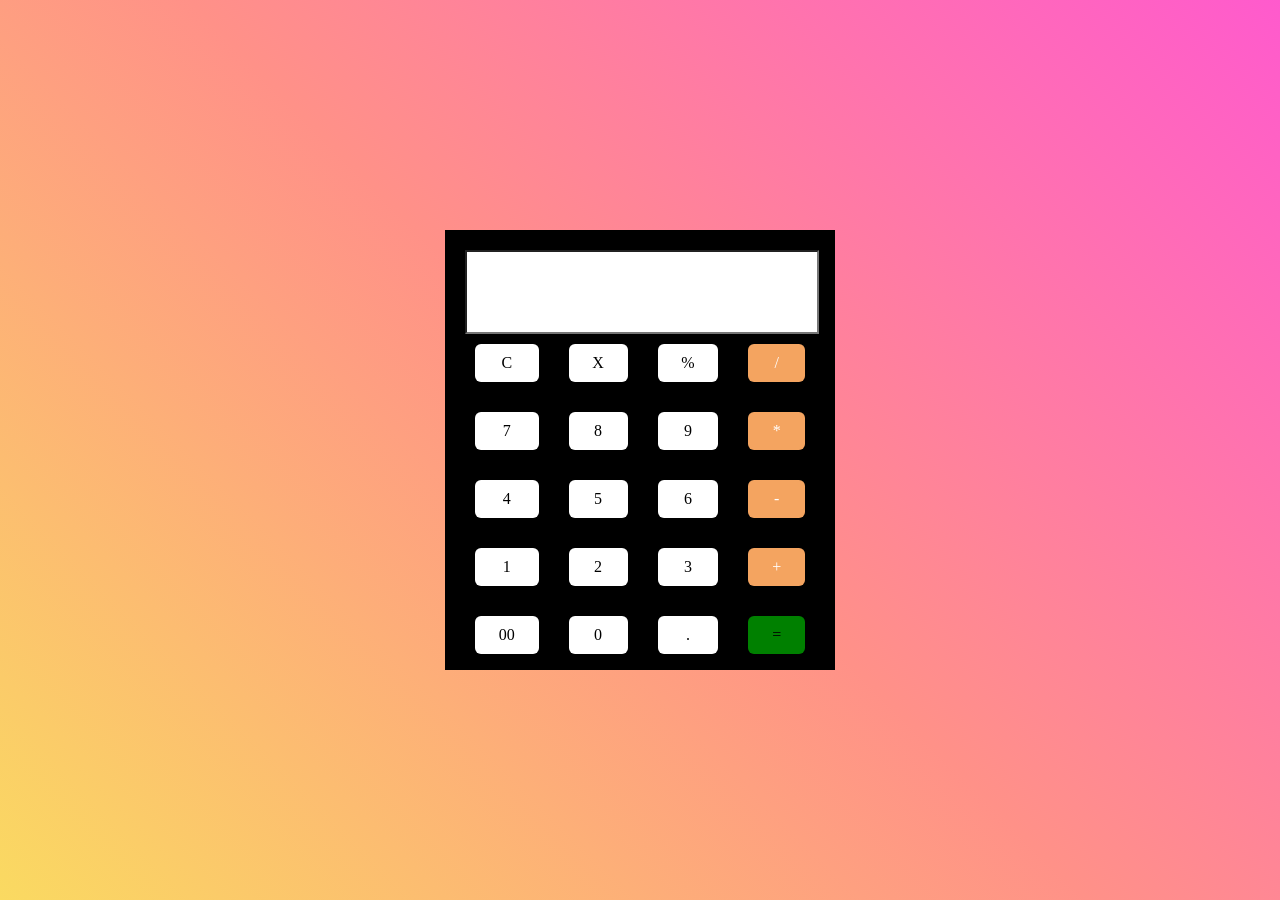
<file: index.html>
<!DOCTYPE html>
<html lang="en">

<head>
    <meta charset="UTF-8">
    <meta name="viewport" content="width=device-width, initial-scale=1.0">
    <title>Calculator</title>
<link rel="stylesheet" href="style.css">
</head>

<body>
    <div class="main">
        <!-- <div class="space"> -->
        <input type="text" class="space" id="inputbox" readonly>
        <div class="parent">
            <div class="child1" onclick="cs()">C</div>
            <div class="child2" onclick="show('X')">X</div>
            <div class="child3" onclick="addOperator('%')">%</div>
            <div class="child4" onclick="addOperator('/')">/</div>
            <div class="child5" onclick="show('7')">7</div>
            <div class="child6" onclick="show('8')">8</div>
            <div class="child7" onclick="show('9')">9</div>
            <div class="child4" onclick="addOperator('*')">*</div>
            <div class="child9" onclick="show('4')">4</div>
            <div class="child10" onclick="show('5')">5</div>
            <div class="child11" onclick="show('6')">6</div>
            <div class="child4" onclick="addOperator('-')">-</div>
            <div class="child13" onclick="show('1')">1</div>
            <div class="child14" onclick="show('2')">2</div>
            <div class="child15" onclick="show('3')">3</div>
            <div class="child4" onclick="addOperator('+')">+</div>
            <div class="child17" onclick="show('00')">00</div>
            <div class="child18" onclick="show('0')">0</div>
            <div class="child19" onclick="show('.')">.</div>
            <div class="child20" onclick="calculate('=')">=</div>
        </div>
    </div>
    <script src="./script.js"></script>
</body>
</html>
</file>
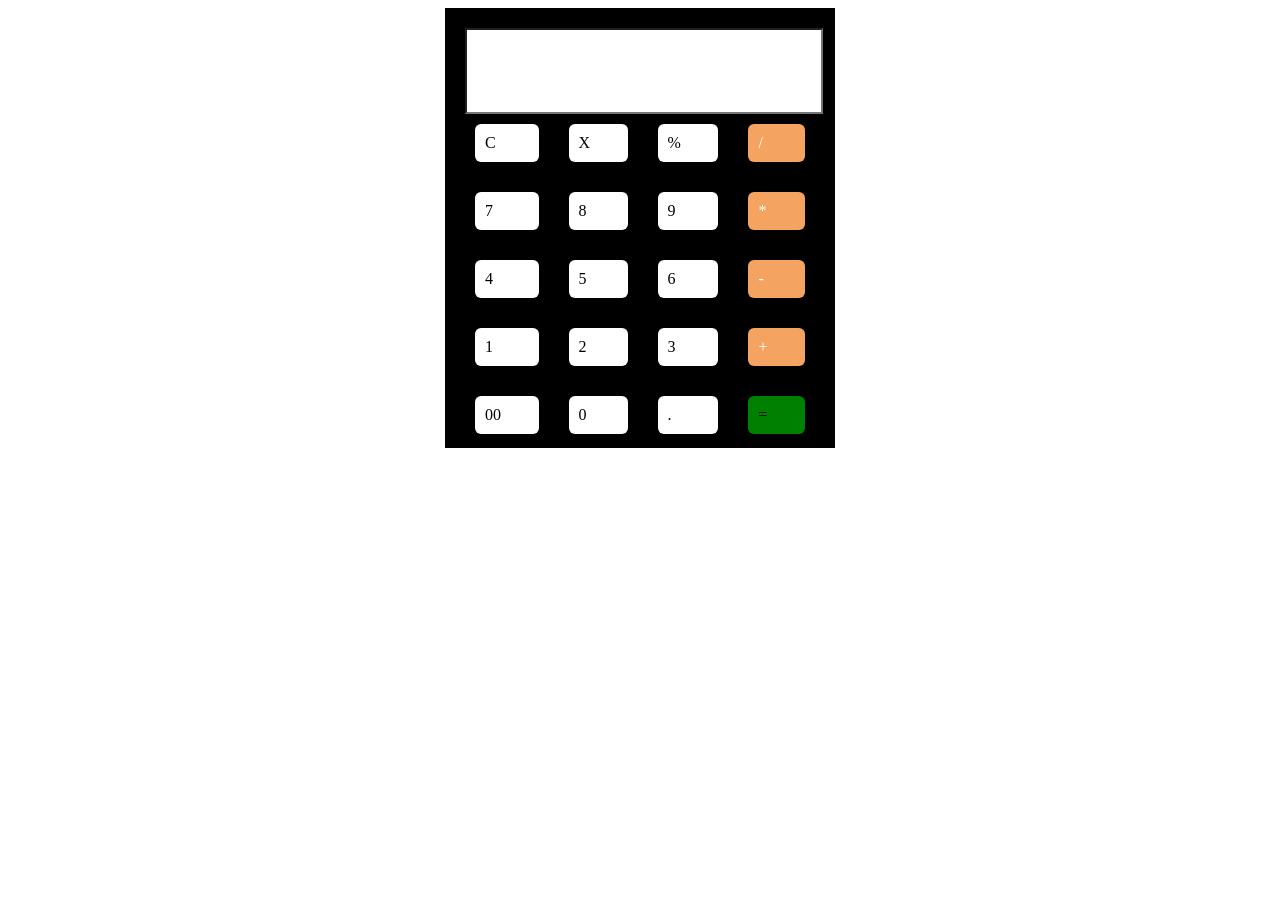
<file: 1.Calculator.html>
<!DOCTYPE html>
<html lang="en">

<head>
    <meta charset="UTF-8">
    <meta name="viewport" content="width=device-width, initial-scale=1.0">
    <title>Calculator</title>
</head>
<style>
    .main {
        background-color: black;
        width: 350px;
        margin: auto;
        height: 400px;
        padding: 20px;
    }

    .space {
        width: 350px;
        height: 80px;
        background-color: white;
    }

    .parent {
        color: white;
        display: grid;
        gap: 10px;
        grid-template-columns: auto auto auto auto;
    }

    .parent div {
        margin: 10px;
        color: black;
        background-color: white;
        border-radius: 6px;
        padding: 10px;
    }

    .parent .child4 {
        background-color: sandybrown;
        color: white;
    }

    .parent .child20 {
        background-color: green;
    }
</style>

<body>
    <div class="main">
        <!-- <div class="space"> -->
        <input type="text" class="space" id="inputbox" readonly>
        <div class="parent">
            <div class="child1" onclick="cs()">C</div>
            <div class="child2" onclick="show('X')">X</div>
            <div class="child3" onclick="addOperator('%')">%</div>
            <div class="child4" onclick="addOperator('/')">/</div>
            <div class="child5" onclick="show('7')">7</div>
            <div class="child6" onclick="show('8')">8</div>
            <div class="child7" onclick="show('9')">9</div>
            <div class="child4" onclick="addOperator('*')">*</div>
            <div class="child9" onclick="show('4')">4</div>
            <div class="child10" onclick="show('5')">5</div>
            <div class="child11" onclick="show('6')">6</div>
            <div class="child4" onclick="addOperator('-')">-</div>
            <div class="child13" onclick="show('1')">1</div>
            <div class="child14" onclick="show('2')">2</div>
            <div class="child15" onclick="show('3')">3</div>
            <div class="child4" onclick="addOperator('+')">+</div>
            <div class="child17" onclick="show('00')">00</div>
            <div class="child18" onclick="show('0')">0</div>
            <div class="child19" onclick="show('.')">.</div>
            <div class="child20" onclick="calculate('=')">=</div>
        </div>
    </div>
    <script src="./script.js"></script>
</body>
</html>
</file>
<file: style.css>
*{
padding:0;
margin: 0;
    }
    body{
     background: linear-gradient(45deg, #fada61 0.000%, #ff9188 50.000%, #ff5acd );
    width: 100%;
    height: 100vh;
    display: flex;
    align-items: center;
    justify-content: center;
    }
    .main {
        background-color: black;
        width: 350px;
        margin: auto;
        height: 400px;
        padding: 20px;
    }

    .space {
        font-size:x-large;
        width: 350px;
        text-align:right;
        height: 80px;
        background-color: white;
    }

    .parent {
        color: white;
        display: grid;
        gap: 10px;
        grid-template-columns: auto auto auto auto;
    }

    .parent div {
        margin: 10px;
        color: black;
        background-color: white;
        border-radius: 6px;
        text-align: center;
        padding: 10px;
    }

    .parent .child4 {
        background-color: sandybrown;
        color: white;
    }

    .parent .child20 {
        background-color: green;
    }
</file>
